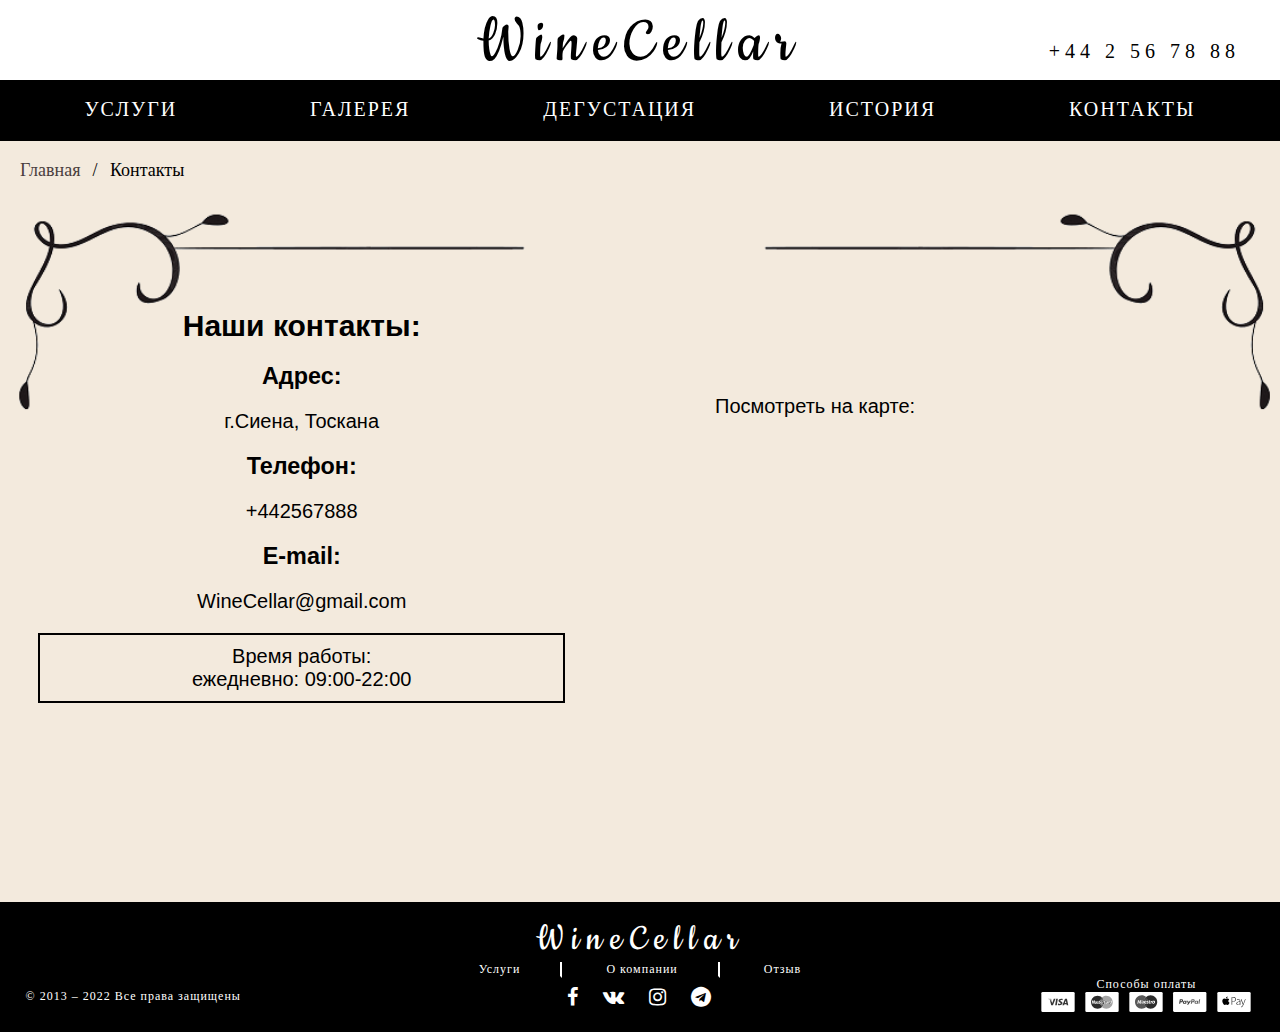
<file: pages/CONTACT.html>
<!DOCTYPE html>
<html>
    <head>
        <title>КОНТАКТЫ</title>
        <link rel="icon"  href="../img/icon.png">
        <meta name="viewport" content="width=device-width, initial-scale=1">
        <link rel="preconnect" href="https://fonts.googleapis.com">
        <link rel="preconnect" href="https://fonts.gstatic.com" crossorigin>
        <link href="https://fonts.googleapis.com/css2?family=Cookie&display=swap" rel="stylesheet">
        <link rel="stylesheet" href="https://cdnjs.cloudflare.com/ajax/libs/font-awesome/4.7.0/css/font-awesome.min.css">
        <link rel="stylesheet" href="../css/header.css">
        <link rel="stylesheet" href="../css/footer.css">
        <link rel="stylesheet" href="../css/background.css">
        <link rel="stylesheet" href="../css/breadcrumb.css">
        <style>
            .content {
                margin-top: 10px;
                max-width: 1700px;
                display: flex;
                justify-content: space-between;
                align-items: flex-end;
                padding: 3%;
                font-family: 'Franklin Gothic Medium', 'Arial Narrow', Arial, sans-serif;
                font-size: 20px;
                background: url("../img/border4.png") center top no-repeat;
                background-size: contain;
            }
            .contact {
                width: 50%;
                margin-top: 70px;
            
            }
            h2, h3, div.contact p {
                margin-top: 0px;
                text-align: center; 
                margin-bottom: 20px; 
            }
            p.town a {
                text-decoration: none;
                color: black;
            }
            .border {
                border: solid 2px;
                padding: 10px;
            }
            .map {
                width: 50%;
                margin-left: 150px;
            }
            @media all and (max-width:800px){
                .content {
                    display: block;
                    background: none;
                }
                .contact, .map {
                    width: 100%;
                    margin: 0px;
                    text-align: center;
                }
                iframe {
                    width: 100%;
                }
                footer {
                    bottom: 0px;
                }
            }
        </style>
    </head>
    <body>
    <!--  -->
        <header>
            <div class="header-top">
                <a class="header-top-name" href="../index.html" title="WINECELLAR">WineCellar</a><p class="header-top-name"><a href="tel:+442567888">+44 2 56 78 88</a></p>
            </div>
            <div class="header-mobil">
                <p class="header-top-name-mobil"><a href="tel:+442567888">+44 2 56 78 88</a></p>
                <a href=""><img src="../img/burger_icon.png"></a>
                    <div class="header-mobil-menu">
                        <div class="hov">
                            <a class="hov_a" href="../pages/GALLERY.html" title="GALLERY">ГАЛЕРЕЯ</a></div>
                        <div class="hov">
                            <a class="hov_a" href="../pages/TASTING.html" title="TASTING">ДЕГУСТАЦИЯ</a></div>
                        <div class="hov">
                            <a class="hov_a" href="../pages/STORY.html" title="STORY">ИСТОРИЯ</a></div>
                        <div class="hov">
                            <a class="hov_a" href="../pages/CONTACT.html" title="CONTACT">КОНТАКТЫ</a></div>
                        <div class="hov">
                            <a class="hov_a" href="../pages/RESTAURANT.html" title="RESTAURANT">РЕСТОРАН</a></div>
                    </div>
            </div>
            <ul class="menu">
                <li class="hov">
                    <a class="hov_a" href="../pages/SERVIСES.html" title="SERVICES">УСЛУГИ</a>
                    <div class="hovDown">
                        <div>
                            <a class="hov_a" href="../pages/TASTING.html" title="TASTING">ЭКСКУРСИИ</a>
                        </div>
                        <div>
                            <a class="hov_a" href="../pages/TASTING.html" title="TASTING">ДЕГУСТАЦИЯ</a>
                        </div>
                        <div>
                            <a class="hov_a" href="../pages/RESTAURANT.html" title="RESTAURANT">РЕСТОРАН</a>
                        </div>
                    </div>
                </li>
                <li class="hov">
                    <a class="hov_a" href="../pages/GALLERY.html" title="GALLERY">ГАЛЕРЕЯ</a></li>
                <li class="hov">
                    <a class="hov_a" href="../pages/TASTING.html" title="TASTING">ДЕГУСТАЦИЯ</a></li>
                <li class="hov">
                    <a class="hov_a" href="../pages/STORY.html" title="STORY">ИСТОРИЯ</a></li>
                <li class="hov">
                    <a class="hov_a" href="../pages/CONTACT.html" title="CONTACT">КОНТАКТЫ</a></li>
            </ul>
        </header>
        <ul class="breadcrumb">
            <li><a href="../index.html#cellar" title="WINECELLAR">Главная</a></li>
            <li>Контакты</li>
        </ul>
        <div class="content">
            <div class="contact">
                <h2><b>Наши контакты:</b></h2>
                <h3><b>Адрес:</b></h3><p class="town">г.Сиена, Тоскана</p><h3><b>Телефон:</b></h3><p class="town"><a href="tel:+44 2 56 78 88">+442567888</a></p><h3><b>E-mail:</b></h3><p class="town"><a href="email:WineCellar@gmail.com">WineCellar@gmail.com</a></p>
                <p class="border">Время работы: <br> ежедневно: 09:00-22:00</p>
            </div>
            <div class="map">
                Посмотреть на карте:<br>
                <iframe src="https://www.google.com/maps/embed?pb=!1m18!1m12!1m3!1d46450.68284535692!2d11.293302120228722!3d43.31074920110097!2m3!1f0!2f0!3f0!3m2!1i1024!2i768!4f13.1!3m3!1m2!1s0x132a2cbf34bf5313%3A0x5d731212f12343e3!2zNTMxMDAg0KHQuNC10L3QsCwg0JjRgtCw0LvQuNGP!5e0!3m2!1sru!2sby!4v1649617651662!5m2!1sru!2sby" width="400" height="300" style="border:0;" allowfullscreen="" loading="lazy" referrerpolicy="no-referrer-when-downgrade"></iframe>
            </div>
        </div>
        <footer>
            <div class="footer_top">WineCellar</div>
            <div class="footer_center">
                <a class="hov_a" href="../pages/SERVIСES.html" title="SERVICES">Услуги</a>
                <a class="hov_a" href="../pages/STORY.html" title="STORY">О компании</a>
                <a class="hov_a" href="../pages/REVIEW.html" title="REVIEW">Отзыв</a>
            </div>
            <div class="footer_down">
                <div>
                    &copy; 2013 &ndash; 2022 Все права защищены
                </div>
                <div class="social">
                    <a href="http://www.facebook.com" class="fa fa-facebook" target="blank" title="facebook"></a>
                    <a href="http://www.vk.com" class="fa fa-vk" target="blank" title="vk"></a>
                    <a href="http://www.instagram.com" class="fa fa-instagram" target="blank" title="instagram"></a>
                    <a href="http://www.telegram.com" class="fa fa-telegram" target="blank" title="telegram"></a>
                </div>
                <div>Способы оплаты
                    <div>
                    <a class="pay" href="https://cis.visa.com" target="blank"><img src="../img/Visa.svg" alt="pay"></a>
                    <a class="pay" href="https://www.mastercard.by" target="blank"><img src="../img/Master.svg" alt="pay"></a>
                    <a class="pay" href="https://www.mastercard.by" target="blank"><img src="../img/Maestro.svg" alt="pay"></a>
                    <a class="pay" href="https://www.paypal.com" target="blank"><img src="../img/Paypal.svg" alt="pay"></a>
                    <a class="pay" href="https://apps.apple.com/ru/app/apple-wallet/id1160481993" target="blank"><img src="../img/Apple.svg" alt="pay"></a>
                    </div>
                </div>
            </div>
        </footer>
    </body>
</html>
</file>
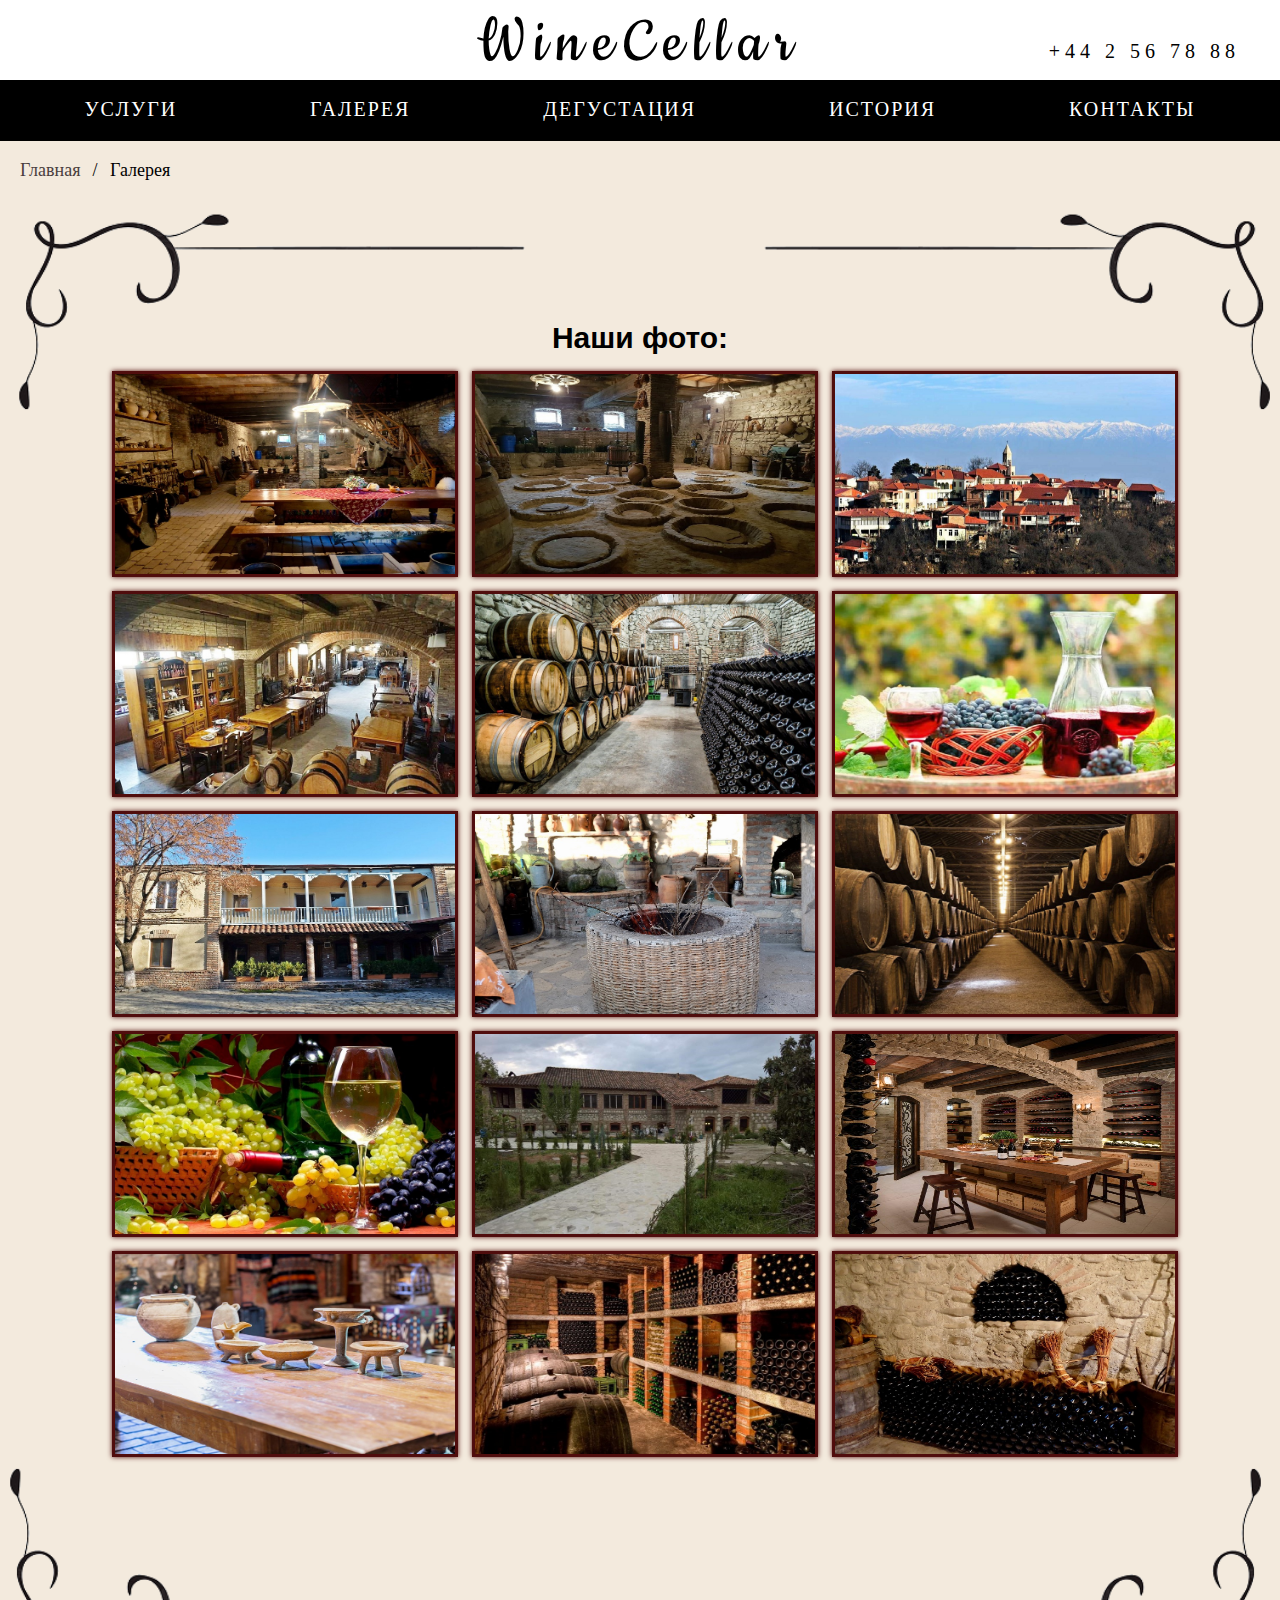
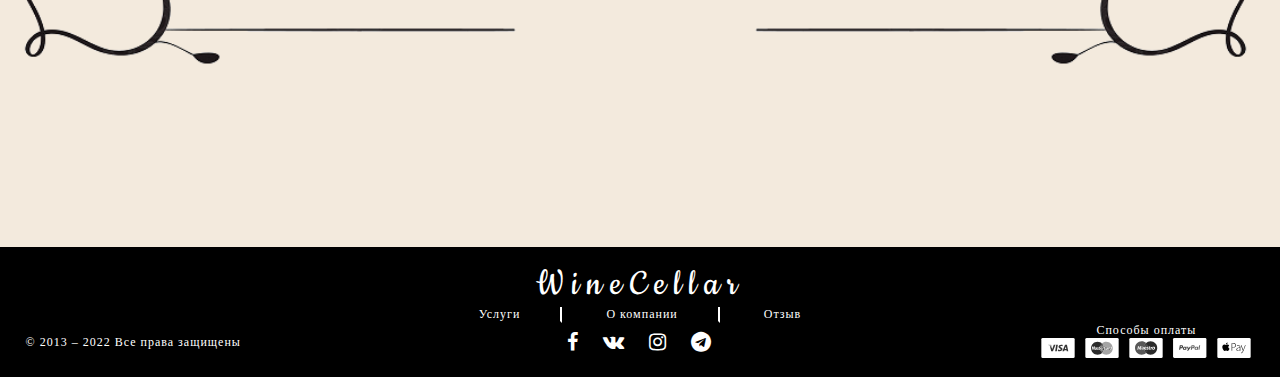
<file: pages/GALLERY.html>
<!DOCTYPE html>
<html>
    <head>
        <title>ГАЛЕРЕЯ</title>
        <link rel="icon"  href="../img/icon.png">
        <meta name="viewport" content="width=device-width, initial-scale=1">
        <link rel="preconnect" href="https://fonts.gstatic.com" crossorigin>
        <link href="https://fonts.googleapis.com/css2?family=Cookie&display=swap" rel="stylesheet">
        <link rel="stylesheet" href="https://cdnjs.cloudflare.com/ajax/libs/font-awesome/4.7.0/css/font-awesome.min.css">
        <link rel="stylesheet" href="../css/header.css">
        <link rel="stylesheet" href="../css/footer.css">
        <link rel="stylesheet" href="../css/background.css">
        <link rel="stylesheet" href="../css/breadcrumb.css">
        <style>
            .content {
                background: url("../img/border4.png") center top no-repeat;
                background-size: contain;
                margin-top: 10px;
            }
            h2 {
                margin-top: 0px;
                text-align: center;
                font-family: 'Franklin Gothic Medium', 'Arial Narrow', Arial, sans-serif;
                font-size: 30px;
                width: 500px;
                margin: auto;
                padding-top: 120px;
            }
            p img {
                width: 340px;
                height: 200px;
                margin-left: 10px !important;
                margin-bottom: 10px !important;
                margin: 0 auto;
                border: solid 3px rgb(80, 13, 13);
                box-shadow: 0 0 5px rgb(80, 13, 13);
            }
            div.content p {
                text-align: center;
            }
            p img:hover {
                transform: scale(1.5)
            }
            .content-down {
                background: url("../img/border5.png") no-repeat 50% 100%;
                background-size: cover;
                height: 220px;
                position: relative;
                top: -30px;
            }
            @media all and (max-width:800px){
                h2 {
                    padding-top: 60px;
                }
                .content-down {
                   display: none;
                }
                footer {
                    bottom: 0px;
                }
            }
        </style>
    </head>
    <body>
    <!--  -->
        <header>
            <div class="header-top">
                <a class="header-top-name" href="../index.html" title="WINECELLAR">WineCellar</a><p class="header-top-name"><a href="tel:+442567888">+44 2 56 78 88</a></p>
            </div>
            <div class="header-mobil">
                <p class="header-top-name-mobil"><a href="tel:+442567888">+44 2 56 78 88</a></p>
                <a href=""><img src="../img/burger_icon.png"></a>
                    <div class="header-mobil-menu">
                        <div class="hov">
                            <a class="hov_a" href="../pages/GALLERY.html" title="GALLERY">ГАЛЕРЕЯ</a></div>
                        <div class="hov">
                            <a class="hov_a" href="../pages/TASTING.html" title="TASTING">ДЕГУСТАЦИЯ</a></div>
                        <div class="hov">
                            <a class="hov_a" href="../pages/STORY.html" title="STORY">ИСТОРИЯ</a></div>
                        <div class="hov">
                            <a class="hov_a" href="../pages/CONTACT.html" title="CONTACT">КОНТАКТЫ</a></div>
                        <div class="hov">
                            <a class="hov_a" href="../pages/RESTAURANT.html" title="RESTAURANT">РЕСТОРАН</a></div>
                    </div>
            </div>
            <ul class="menu">
                <li class="hov">
                    <a class="hov_a" href="../pages/SERVIСES.html" title="SERVICES">УСЛУГИ</a>
                    <div class="hovDown">
                        <div>
                            <a class="hov_a" href="../pages/TASTING.html" title="TASTING">ЭКСКУРСИИ</a>
                        </div>
                        <div>
                            <a class="hov_a" href="../pages/TASTING.html" title="TASTING">ДЕГУСТАЦИЯ</a>
                        </div>
                        <div>
                            <a class="hov_a" href="../pages/RESTAURANT.html" title="RESTAURANT">РЕСТОРАН</a>
                        </div>
                    </div>
                </li>
                <li class="hov">
                    <a class="hov_a" href="../pages/GALLERY.html" title="GALLERY">ГАЛЕРЕЯ</a></li>
                <li class="hov">
                    <a class="hov_a" href="../pages/TASTING.html" title="TASTING">ДЕГУСТАЦИЯ</a></li>
                <li class="hov">
                    <a class="hov_a" href="../pages/STORY.html" title="STORY">ИСТОРИЯ</a></li>
                <li class="hov">
                    <a class="hov_a" href="../pages/CONTACT.html" title="CONTACT">КОНТАКТЫ</a></li>
            </ul>
        </header>
        <ul class="breadcrumb">
            <li><a href="../index.html#cellar" title="WINECELLAR">Главная</a></li>
            <li>Галерея</li>
        </ul>
        <div class="content">
            <h2><b>Наши фото:</b></h2>
            <p>
                <a href="../img/gallery1.jpg"><img src="../img/gallery1.jpg" alt="gallery"></a>
                <a href="../img/gallery2.jpg"><img src="../img/gallery2.jpg" alt="gallery"></a>
                <a href="../img/gallery3.jpg"><img src="../img/gallery3.jpg" alt="gallery"></a>
                <a href="../img/gallery4.jpg"><img src="../img/gallery4.jpg" alt="gallery"></a>
                <a href="../img/gallery5.jpg"><img src="../img/gallery5.jpg" alt="gallery"></a>
                <a href="../img/gallery6.jpg"><img src="../img/gallery6.jpg" alt="gallery"></a>
                <a href="../img/gallery7.jpg"><img src="../img/gallery7.jpg" alt="gallery"></a>
                <a href="../img/gallery8.jpg"><img src="../img/gallery8.jpg" alt="gallery"></a>
                <a href="../img/gallery9.jpg"><img src="../img/gallery9.jpg" alt="gallery"></a>
                <a href="../img/gallery10.jpg"><img src="../img/gallery10.jpg" alt="gallery"></a>
                <a href="../img/gallery11.jpg"><img src="../img/gallery11.jpg" alt="gallery"></a>
                <a href="../img/gallery12.jpg"><img src="../img/gallery12.jpg" alt="gallery"></a>
                <a href="../img/gallery13.jpg"><img src="../img/gallery13.jpg" alt="gallery"></a>
                <a href="../img/gallery14.jpg"><img src="../img/gallery14.jpg" alt="gallery"></a>
                <a href="../img/gallery15.jpg"><img src="../img/gallery15.jpg" alt="gallery"></a>
            </p>
            <div class="content-down"></div>
        </div>
        <footer>
            <div class="footer_top">WineCellar</div>
            <div class="footer_center">
                <a class="hov_a" href="../pages/SERVIСES.html" title="SERVICES">Услуги</a>
                <a class="hov_a" href="../pages/STORY.html" title="STORY">О компании</a>
                <a class="hov_a" href="../pages/REVIEW.html" title="REVIEW">Отзыв</a>
            </div>
            <div class="footer_down">
                <div>
                    &copy; 2013 &ndash; 2022 Все права защищены
                </div>
                <div class="social">
                    <a href="http://www.facebook.com" class="fa fa-facebook" target="blank" title="facebook"></a>
                    <a href="http://www.vk.com" class="fa fa-vk" target="blank" title="vk"></a>
                    <a href="http://www.instagram.com" class="fa fa-instagram" target="blank" title="instagram"></a>
                    <a href="http://www.telegram.com" class="fa fa-telegram" target="blank" title="telegram"></a>
                </div>
                <div>Способы оплаты
                    <div>
                    <a class="pay" href="https://cis.visa.com" target="blank"><img src="../img/Visa.svg" alt="pay"></a>
                    <a class="pay" href="https://www.mastercard.by" target="blank"><img src="../img/Master.svg" alt="pay"></a>
                    <a class="pay" href="https://www.mastercard.by" target="blank"><img src="../img/Maestro.svg" alt="pay"></a>
                    <a class="pay" href="https://www.paypal.com" target="blank"><img src="../img/Paypal.svg" alt="pay"></a>
                    <a class="pay" href="https://apps.apple.com/ru/app/apple-wallet/id1160481993" target="blank"><img src="../img/Apple.svg" alt="pay"></a>
                    </div>
                </div>
            </div>
        </footer>
    </body>
</html>
</file>
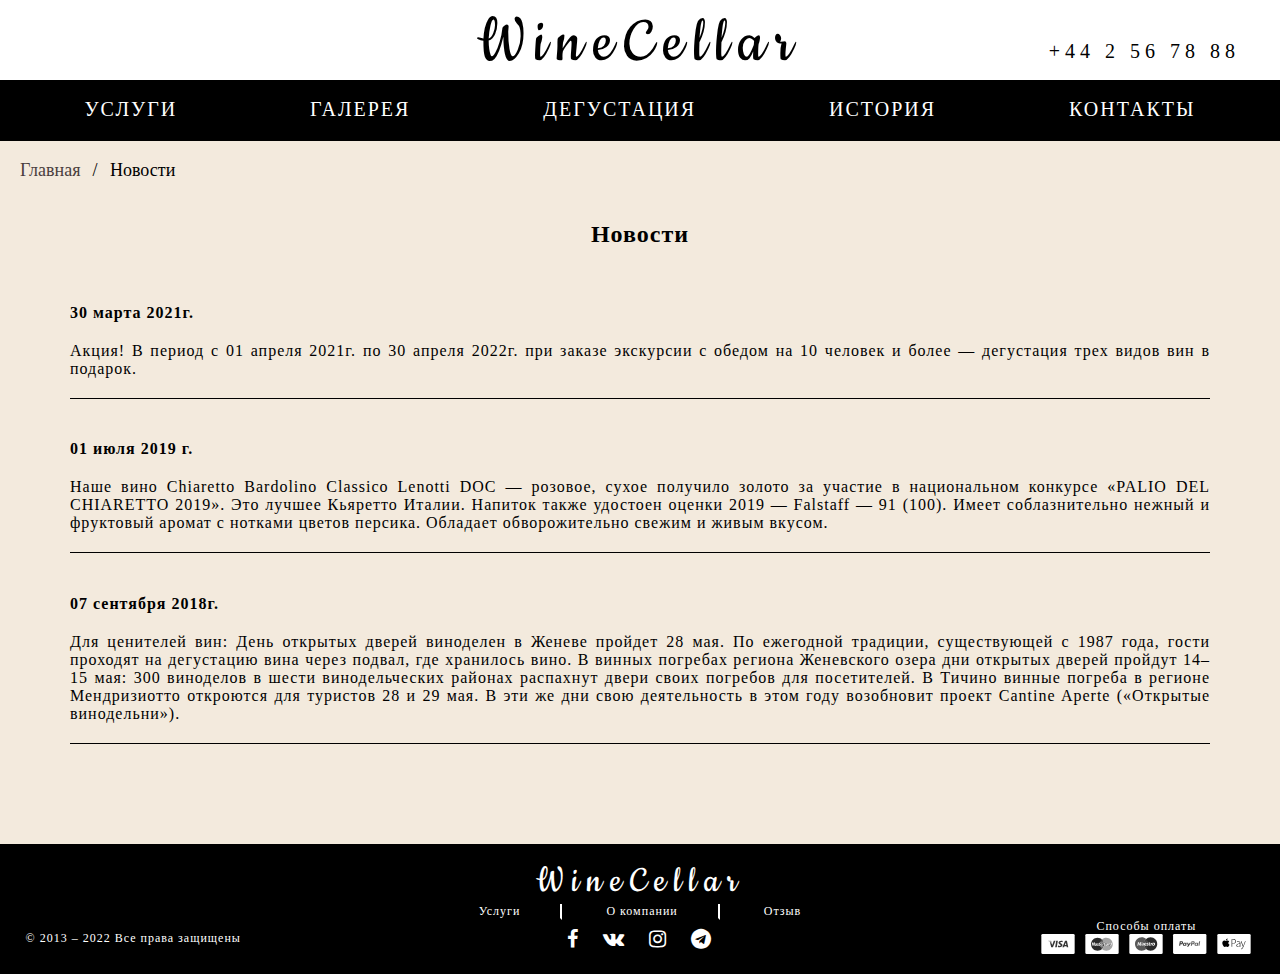
<file: pages/NEWS.html>
<!DOCTYPE html>
<html>
    <head>
        <title>НОВОСТИ</title>
        <link rel="icon"  href="../img/icon.png">
        <meta name="viewport" content="width=device-width, initial-scale=1">
        <link rel="preconnect" href="https://fonts.gstatic.com" crossorigin>
        <link href="https://fonts.googleapis.com/css2?family=Cookie&display=swap" rel="stylesheet">
        <link rel="stylesheet" href="https://cdnjs.cloudflare.com/ajax/libs/font-awesome/4.7.0/css/font-awesome.min.css">
        <link rel="stylesheet" href="../css/header.css">
        <link rel="stylesheet" href="../css/footer.css">
        <link rel="stylesheet" href="../css/background.css">
        <link rel="stylesheet" href="../css/breadcrumb.css">
        <style>
            .news {
                padding-top: 10px;
                padding-left: 70px;
                padding-right: 70px;
                text-align: justify;
                letter-spacing: 1px;
            }
            div.news h2 {
                margin-bottom: 0px;
                padding-bottom: 15px;
                text-align: center;
            }
            .news_link {
                padding-bottom: 20px;
            }
            div.news div {
                padding-top: 20px;
            }
            h2 ~ div.news_link {
                border-bottom: solid 1px black;
            }
            h4 {
                margin-bottom: 0px;
            }
            footer {
                bottom: -100px;
            }
            @media all and (max-width:800px){
                footer {
                    bottom: 0px;
                }
                div.news div:first-of-type {
                    padding-top: 0px;
                }
                div.news {
                    padding-bottom: 30px;
                }
            }
        </style>
    </head>
    <body>
    <!--  -->
        <header>
            <div class="header-top">
                <a class="header-top-name" href="../index.html" title="WINECELLAR">WineCellar</a><p class="header-top-name"><a href="tel:+442567888">+44 2 56 78 88</a></p>
            </div>
            <div class="header-mobil">
                <p class="header-top-name-mobil"><a href="tel:+442567888">+44 2 56 78 88</a></p>
                <a href=""><img src="../img/burger_icon.png"></a>
                    <div class="header-mobil-menu">
                        <div class="hov">
                            <a class="hov_a" href="../pages/GALLERY.html" title="GALLERY">ГАЛЕРЕЯ</a></div>
                        <div class="hov">
                            <a class="hov_a" href="../pages/TASTING.html" title="TASTING">ДЕГУСТАЦИЯ</a></div>
                        <div class="hov">
                            <a class="hov_a" href="../pages/STORY.html" title="STORY">ИСТОРИЯ</a></div>
                        <div class="hov">
                            <a class="hov_a" href="../pages/CONTACT.html" title="CONTACT">КОНТАКТЫ</a></div>
                        <div class="hov">
                            <a class="hov_a" href="../pages/RESTAURANT.html" title="RESTAURANT">РЕСТОРАН</a></div>
                    </div>
            </div>
            <ul class="menu">
                <li class="hov">
                    <a class="hov_a" href="../pages/SERVIСES.html" title="SERVICES">УСЛУГИ</a>
                    <div class="hovDown">
                        <div>
                            <a class="hov_a" href="../pages/TASTING.html" title="TASTING">ЭКСКУРСИИ</a>
                        </div>
                        <div>
                            <a class="hov_a" href="../pages/TASTING.html" title="TASTING">ДЕГУСТАЦИЯ</a>
                        </div>
                        <div>
                            <a class="hov_a" href="../pages/RESTAURANT.html" title="RESTAURANT">РЕСТОРАН</a>
                        </div>
                    </div>
                </li>
                <li class="hov">
                    <a class="hov_a" href="../pages/GALLERY.html" title="GALLERY">ГАЛЕРЕЯ</a></li>
                <li class="hov">
                    <a class="hov_a" href="../pages/TASTING.html" title="TASTING">ДЕГУСТАЦИЯ</a></li>
                <li class="hov">
                    <a class="hov_a" href="../pages/STORY.html" title="STORY">ИСТОРИЯ</a></li>
                <li class="hov">
                    <a class="hov_a" href="../pages/CONTACT.html" title="CONTACT">КОНТАКТЫ</a></li>
            </ul>
        </header>
        <ul class="breadcrumb">
            <li><a href="../index.html#cellar" title="WINECELLAR">Главная</a></li>
            <li>Новости</li>
        </ul>
        <div class="news"><h2>Новости</h2>
            <div><h4>30 марта 2021г.</h4></div> 
            <div class="news_link">Акция! В период с 01 апреля 2021г. по 30 апреля 2022г. при заказе экскурсии с обедом на 10 человек и более &mdash; дегустация трех видов вин в подарок.
            </div>
            <div><h4>01 июля 2019 г.</h4></div>
            <div class="news_link">Наше вино Chiaretto Bardolino Classico Lenotti DOC &mdash; розовое, сухое получило золото за участие в национальном конкурсе &laquo;PALIO DEL CHIARETTO 2019&raquo;. Это лучшее Кьяретто Италии. Напиток также удостоен оценки 2019 &mdash; Falstaff &mdash; 91 (100). Имеет соблазнительно нежный и фруктовый аромат с нотками цветов персика. Обладает обворожительно свежим и живым вкусом.</div>
            <div><h4>07 сентября 2018г.</h4></div>
            <div class="news_link">Для ценителей вин: День открытых дверей виноделен в Женеве пройдет 28 мая. По ежегодной традиции, существующей с 1987 года, гости проходят на дегустацию вина через подвал, где хранилось вино. В винных погребах региона Женевского озера дни открытых дверей пройдут 14&ndash;15 мая: 300 виноделов в шести винодельческих районах распахнут двери своих погребов для посетителей. В Тичино винные погреба в регионе Мендризиотто откроются для туристов 28 и 29 мая. В эти же дни свою деятельность в этом году возобновит проект Cantine Aperte (&laquo;Открытые винодельни&raquo;).
            </div>
        </div>
        <footer>
            <div class="footer_top">WineCellar</div>
            <div class="footer_center">
                <a class="hov_a" href="../pages/SERVIСES.html" title="SERVICES">Услуги</a>
                <a class="hov_a" href="../pages/STORY.html" title="STORY">О компании</a>
                <a class="hov_a" href="../pages/REVIEW.html" title="REVIEW">Отзыв</a>
            </div>
            <div class="footer_down">
                <div>
                    &copy; 2013 &ndash; 2022 Все права защищены
                </div>
                <div class="social">
                    <a href="http://www.facebook.com" class="fa fa-facebook" target="blank" title="facebook"></a>
                    <a href="http://www.vk.com" class="fa fa-vk" target="blank" title="vk"></a>
                    <a href="http://www.instagram.com" class="fa fa-instagram" target="blank" title="instagram"></a>
                    <a href="http://www.telegram.com" class="fa fa-telegram" target="blank" title="telegram"></a>
                </div>
                <div>Способы оплаты
                    <div>
                    <a class="pay" href="https://cis.visa.com" target="blank"><img src="../img/Visa.svg" alt="pay"></a>
                    <a class="pay" href="https://www.mastercard.by" target="blank"><img src="../img/Master.svg" alt="pay"></a>
                    <a class="pay" href="https://www.mastercard.by" target="blank"><img src="../img/Maestro.svg" alt="pay"></a>
                    <a class="pay" href="https://www.paypal.com" target="blank"><img src="../img/Paypal.svg" alt="pay"></a>
                    <a class="pay" href="https://apps.apple.com/ru/app/apple-wallet/id1160481993" target="blank"><img src="../img/Apple.svg" alt="pay"></a>
                    </div>
                </div>
            </div>
        </footer>
    </body>
</html>
</file>
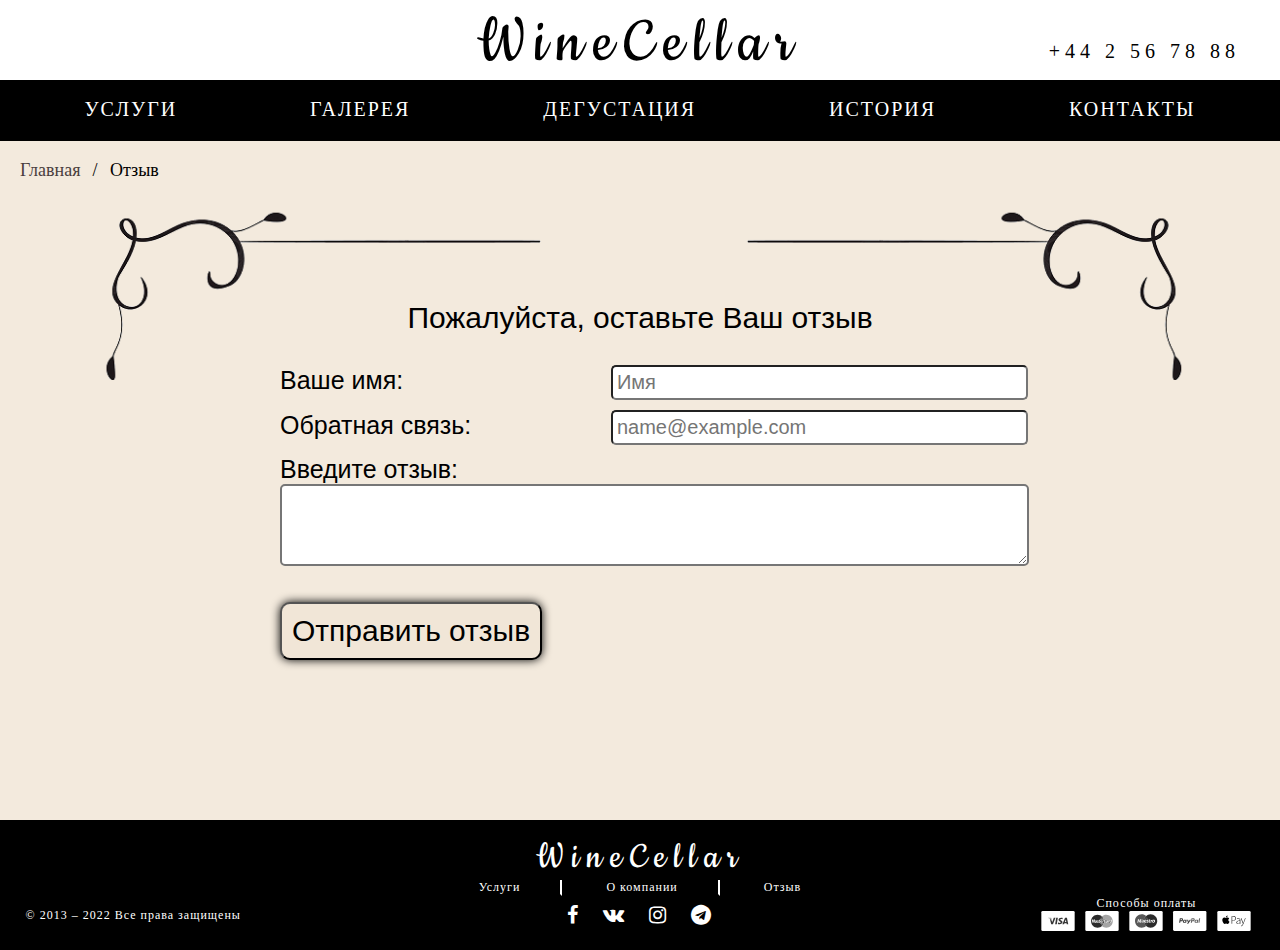
<file: pages/REVIEW.html>
<!DOCTYPE html>
<html>
    <head>
        <title>ОТЗЫВ</title>
        <link rel="icon"  href="../img/icon.png">
        <meta name="viewport" content="width=device-width, initial-scale=1">
        <link rel="preconnect" href="https://fonts.gstatic.com" crossorigin>
        <link href="https://fonts.googleapis.com/css2?family=Cookie&display=swap" rel="stylesheet">
        <link rel="stylesheet" href="https://cdnjs.cloudflare.com/ajax/libs/font-awesome/4.7.0/css/font-awesome.min.css">
        <link rel="stylesheet" href="../css/header.css">
        <link rel="stylesheet" href="../css/footer.css">
        <link rel="stylesheet" href="../css/background.css">
        <link rel="stylesheet" href="../css/breadcrumb.css">
        <style>
            .content {
                max-width: 1100px;
                margin: 0 auto;
                background: url("../img/border4.png") center top no-repeat;
                background-size: contain;
            }
            form {
                max-width: 900px;
                padding: 10px;
                padding-top: 100px;
                margin: auto;
                margin-top: 10px;
            }
            form div {
                font-size: 25px;
                margin-bottom: 10px;
                font-family: 'Franklin Gothic Medium', 'Arial Narrow', Arial, sans-serif;
            }
            div.margin~div {
                padding-left: 90px;
            }
            .margin {
                font-size: 30px;
                margin-bottom: 30px;
                text-align: center;
            }
            .name, .email {
                padding: 4px;
                border-radius: 5px;
                width: 50%;
            }
            .review {
                border-radius: 5px;
                padding: 4px;
                width: 91%;
                border-width: 2px;
                height: 70px;
                font-size: 20px;
            }
            label {
                display: inline-block;
                width: 40%;
                margin-bottom: 0px;
            }
            input {
                font-size: 20px;
            }
            .submit {
                margin-top: 20px;
                padding: 10px;
                font-size: 30px;
                cursor: pointer;
                background-color: rgb(241, 230, 215); 
                border-radius: 10px; 
                box-shadow: 0 0 10px black;
                font-family: 'Franklin Gothic Medium', 'Arial Narrow', Arial, sans-serif;
            }
            .submit:active {
                box-shadow: 0 0 10px black inset;
            }
            .submit:hover {
                background-color: rgb(243, 242, 240);
            }
            @media all and (max-width:800px){
                .content {
                    display: block;
                    background: none;
                    padding-left: 20px;
                    padding-right: 20px;
                }
                form {
                    width: 100%;
                    padding: 0px;
                }
                form div, div.margin~div {
                    padding-left: 0px;
                }
                .review, .name , .email {
                width: 100%
                }
                label {
                    width: 70%;
                    padding-bottom: 10px;
                }
                .submit {
                    font-size: 20px;
                    margin-bottom: 20px;
                }
                footer {
                    bottom: 0px;
                }
            }
        </style>
    </head>
    <body>
    <!--  -->
        <header>
            <div class="header-top">
                <a class="header-top-name" href="../index.html" title="WINECELLAR">WineCellar</a><p class="header-top-name"><a href="tel:+442567888">+44 2 56 78 88</a></p>
            </div>
            <div class="header-mobil">
                <p class="header-top-name-mobil"><a href="tel:+442567888">+44 2 56 78 88</a></p>
                <a href=""><img src="../img/burger_icon.png"></a>
                    <div class="header-mobil-menu">
                        <div class="hov">
                            <a class="hov_a" href="../pages/GALLERY.html" title="GALLERY">ГАЛЕРЕЯ</a></div>
                        <div class="hov">
                            <a class="hov_a" href="../pages/TASTING.html" title="TASTING">ДЕГУСТАЦИЯ</a></div>
                        <div class="hov">
                            <a class="hov_a" href="../pages/STORY.html" title="STORY">ИСТОРИЯ</a></div>
                        <div class="hov">
                            <a class="hov_a" href="../pages/CONTACT.html" title="CONTACT">КОНТАКТЫ</a></div>
                        <div class="hov">
                            <a class="hov_a" href="../pages/RESTAURANT.html" title="RESTAURANT">РЕСТОРАН</a></div>
                    </div>
            </div>
            <ul class="menu">
                <li class="hov">
                    <a class="hov_a" href="../pages/SERVIСES.html" title="SERVICES">УСЛУГИ</a>
                    <div class="hovDown">
                        <div>
                            <a class="hov_a" href="../pages/TASTING.html" title="TASTING">ЭКСКУРСИИ</a>
                        </div>
                        <div>
                            <a class="hov_a" href="../pages/TASTING.html" title="TASTING">ДЕГУСТАЦИЯ</a>
                        </div>
                        <div>
                            <a class="hov_a" href="../pages/RESTAURANT.html" title="RESTAURANT">РЕСТОРАН</a>
                        </div>
                    </div>
                </li>
                <li class="hov">
                    <a class="hov_a" href="../pages/GALLERY.html" title="GALLERY">ГАЛЕРЕЯ</a></li>
                <li class="hov">
                    <a class="hov_a" href="../pages/TASTING.html" title="TASTING">ДЕГУСТАЦИЯ</a></li>
                <li class="hov">
                    <a class="hov_a" href="../pages/STORY.html" title="STORY">ИСТОРИЯ</a></li>
                <li class="hov">
                    <a class="hov_a" href="../pages/CONTACT.html" title="CONTACT">КОНТАКТЫ</a></li>
            </ul>
        </header>
        <ul class="breadcrumb">
            <li><a href="../index.html#cellar" title="WINECELLAR">Главная</a></li>
            <li>Отзыв</li>
        </ul>
        <div class="content">
            <form method="post" action="">
                <div class="margin">
                    Пожалуйста, оставьте Ваш отзыв
                </div>
                <div>
                    <label for="name">Ваше имя:</label>
                    <input class="name" type="text color" name="name" id="name" placeholder="Имя" autocomplete="off">
                </div>
                <div>
                    <label for="example">Обратная связь:</label>
                    <input type="email" class="email" id="example" placeholder="name@example.com">
                </div>
                <div>
                    <label for="review">Введите отзыв:</label>
                    <textarea class="review" name="review" id="review" maxlength="2000"></textarea>
                </div>
                <div>
                    <input class="submit" type="submit" value="Отправить отзыв">
                </div>
            </form>
        </div>
        <footer>
            <div class="footer_top">WineCellar</div>
            <div class="footer_center">
                <a class="hov_a" href="../pages/SERVIСES.html" title="SERVICES">Услуги</a>
                <a class="hov_a" href="../pages/STORY.html" title="STORY">О компании</a>
                <a class="hov_a" href="../pages/REVIEW.html" title="REVIEW">Отзыв</a>
            </div>
            <div class="footer_down">
                <div>
                    &copy; 2013 &ndash; 2022 Все права защищены
                </div>
                <div class="social">
                    <a href="http://www.facebook.com" class="fa fa-facebook" target="blank" title="facebook"></a>
                    <a href="http://www.vk.com" class="fa fa-vk" target="blank" title="vk"></a>
                    <a href="http://www.instagram.com" class="fa fa-instagram" target="blank" title="instagram"></a>
                    <a href="http://www.telegram.com" class="fa fa-telegram" target="blank" title="telegram"></a>
                </div>
                <div>Способы оплаты
                    <div>
                    <a class="pay" href="https://cis.visa.com" target="blank"><img src="../img/Visa.svg" alt="pay"></a>
                    <a class="pay" href="https://www.mastercard.by" target="blank"><img src="../img/Master.svg" alt="pay"></a>
                    <a class="pay" href="https://www.mastercard.by" target="blank"><img src="../img/Maestro.svg" alt="pay"></a>
                    <a class="pay" href="https://www.paypal.com" target="blank"><img src="../img/Paypal.svg" alt="pay"></a>
                    <a class="pay" href="https://apps.apple.com/ru/app/apple-wallet/id1160481993" target="blank"><img src="../img/Apple.svg" alt="pay"></a>
                    </div>
                </div>
            </div>
        </footer>
    </body>
</html>
</file>
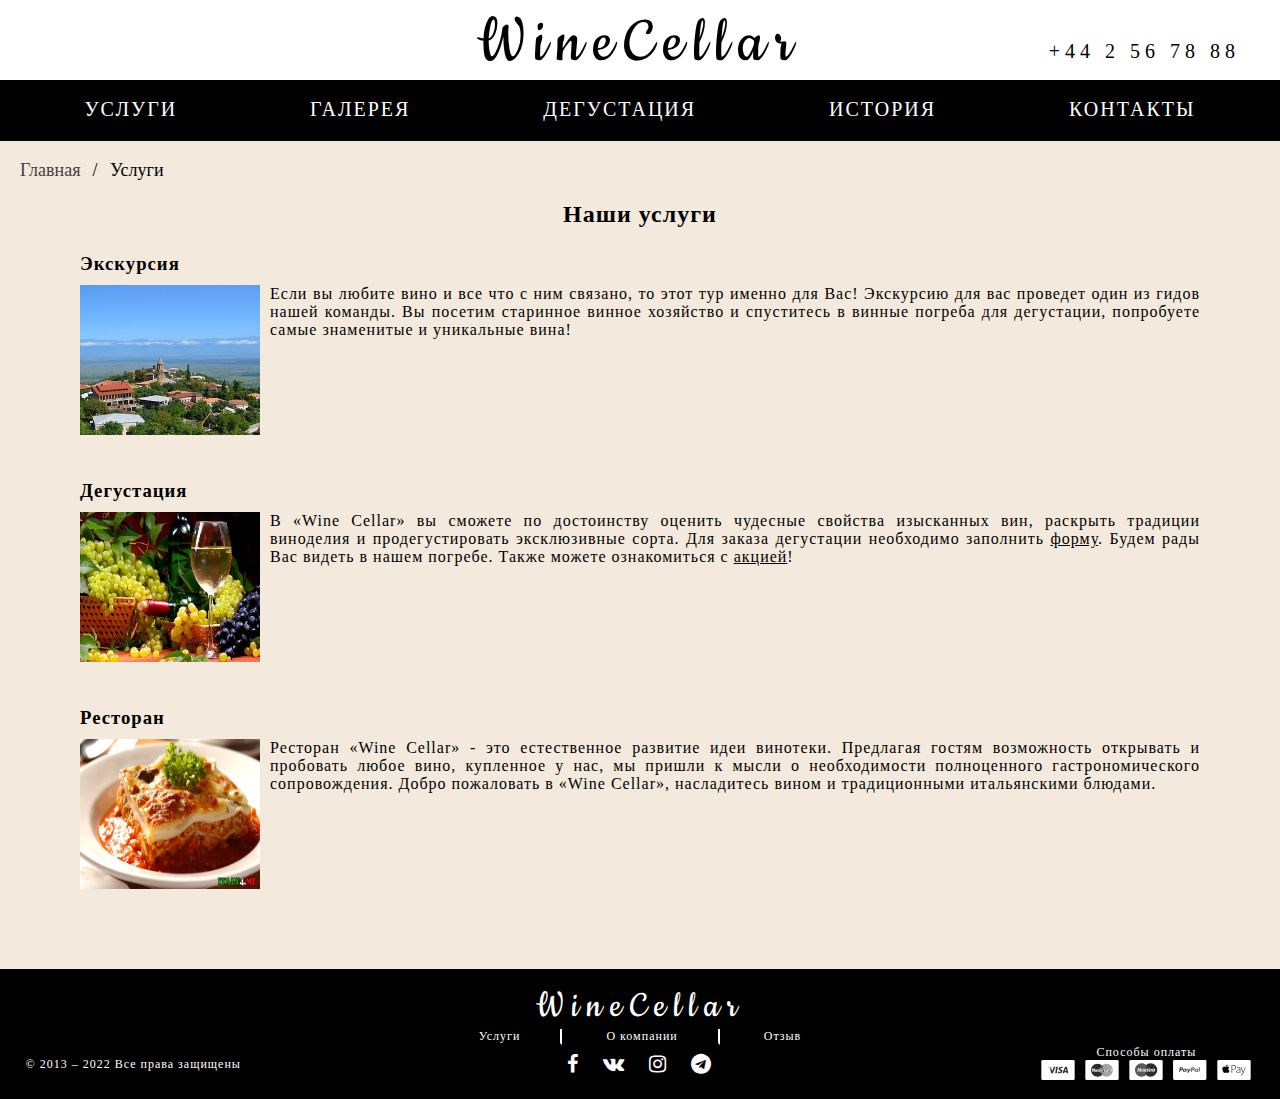
<file: pages/SERVIСES.html>
<!DOCTYPE html>
<html>
    <head>
        <title>УСЛУГИ</title>
        <link rel="icon"  href="../img/icon.png">
        <meta name="viewport" content="width=device-width, initial-scale=1">
        <link rel="preconnect" href="https://fonts.gstatic.com" crossorigin>
        <link href="https://fonts.googleapis.com/css2?family=Cookie&display=swap" rel="stylesheet">
        <link rel="stylesheet" href="https://cdnjs.cloudflare.com/ajax/libs/font-awesome/4.7.0/css/font-awesome.min.css">
        <link rel="stylesheet" href="../css/header.css">
        <link rel="stylesheet" href="../css/footer.css">
        <link rel="stylesheet" href="../css/background.css">
        <link rel="stylesheet" href="../css/breadcrumb.css">
        <style>
            .content {
                padding-top: 10px;
                padding-left: 80px;
                padding-right: 80px;
                text-align: justify;
                letter-spacing: 1px;
            }
            div.services img {
                width: 180px;
                height: 150px;
                padding-bottom: 10px;
                padding-right: 10px;
                margin: 0 auto;
                float: left;
            }
            div.content h2 {
                margin-bottom: 0px;
                margin-top: 0px;
                text-align: center;
            }
            h3 {
                margin-bottom: 0px;
                margin-top: 25px;
            }
            .services:first-of-type {
                padding-top: 0px;
            }
            .services {
                padding-bottom: 20px;
            }
            div.services a {
                color: black;
            }
            div.content div {
                padding-top: 10px;
            }
            footer {
                clear: both; 
                bottom: -70px;
            }
            @media all and (max-width:800px){
                footer {
                    bottom: 0px !important;
                }
                .content {
                    padding-left: 10px;
                    padding-right: 10px;
                }
                h3 {
                margin-top: 15px;
                }
                div.services {
                    padding-bottom: 0px;
                }
                div.services:last-of-type {
                    padding-bottom: 30px;
                }
            }
        </style>
    </head>
    <body id="services">
    <!--  -->
        <header>
            <div class="header-top">
                <a class="header-top-name" href="../index.html" title="WINECELLAR">WineCellar</a><p class="header-top-name"><a href="tel:+442567888">+44 2 56 78 88</a></p>
            </div>
            <div class="header-mobil">
                <p class="header-top-name-mobil"><a href="tel:+442567888">+44 2 56 78 88</a></p>
                <a href=""><img src="../img/burger_icon.png"></a>
                    <div class="header-mobil-menu">
                        <div class="hov">
                            <a class="hov_a" href="../pages/GALLERY.html" title="GALLERY">ГАЛЕРЕЯ</a></div>
                        <div class="hov">
                            <a class="hov_a" href="../pages/TASTING.html" title="TASTING">ДЕГУСТАЦИЯ</a></div>
                        <div class="hov">
                            <a class="hov_a" href="../pages/STORY.html" title="STORY">ИСТОРИЯ</a></div>
                        <div class="hov">
                            <a class="hov_a" href="../pages/CONTACT.html" title="CONTACT">КОНТАКТЫ</a></div>
                        <div class="hov">
                            <a class="hov_a" href="../pages/RESTAURANT.html" title="RESTAURANT">РЕСТОРАН</a></div>
                    </div>
            </div>
            <ul class="menu">
                <li class="hov">
                    <a class="hov_a" href="../pages/SERVIСES.html" title="SERVICES">УСЛУГИ</a>
                    <div class="hovDown">
                        <div>
                            <a class="hov_a" href="../pages/TASTING.html" title="TASTING">ЭКСКУРСИИ</a>
                        </div>
                        <div>
                            <a class="hov_a" href="../pages/TASTING.html" title="TASTING">ДЕГУСТАЦИЯ</a>
                        </div>
                        <div>
                            <a class="hov_a" href="../pages/RESTAURANT.html" title="RESTAURANT">РЕСТОРАН</a>
                        </div>
                    </div>
                </li>
                <li class="hov">
                    <a class="hov_a" href="../pages/GALLERY.html" title="GALLERY">ГАЛЕРЕЯ</a></li>
                <li class="hov">
                    <a class="hov_a" href="../pages/TASTING.html" title="TASTING">ДЕГУСТАЦИЯ</a></li>
                <li class="hov">
                    <a class="hov_a" href="../pages/STORY.html" title="STORY">ИСТОРИЯ</a></li>
                <li class="hov">
                    <a class="hov_a" href="../pages/CONTACT.html" title="CONTACT">КОНТАКТЫ</a></li>
            </ul>
        </header>
        <ul class="breadcrumb">
            <li><a href="../index.html#cellar" title="WINECELLAR">Главная</a></li>
            <li>Услуги</li>
        </ul>
        <div class="content"><h2>Наши услуги</h2>
            <div class="services">
                <h3>Экскурсия</h3>
                <div>
                    <a href="../pages/TASTING.html" title="TASTING"><img src="../img/gallery16.jpg" alt="excursion"></a>
                    Если вы любите вино и все что с ним связано, то этот тур именно для Вас! Экскурсию для вас проведет один из гидов нашей команды. Вы посетим старинное винное хозяйство и спуститесь в винные погреба для дегустации, попробуете самые знаменитые и уникальные вина!
                </div>
            </div> 
            <div class="services" style="clear: both;">
                <h3>Дегустация</h3>
                <div>
                    <a href="../pages/TASTING.html" title="TASTING"><img src="../img/gallery10.jpg" alt="tasting"></a>
                    В «Wine Cellar» вы сможете по достоинству оценить чудесные свойства изысканных вин, раскрыть традиции виноделия и продегустировать эксклюзивные сорта. Для заказа дегустации необходимо заполнить <a href="../pages/TASTING.html" title="TASTING">форму</a>. Будем рады Вас видеть в нашем погребе. Также можете ознакомиться с <a href="../pages/NEWS.html" title="NEWS">акцией</a>!
                </div>
            </div>
            <div class="services" style="clear: both;">
                <h3>Ресторан</h3>
                <div>
                    <a href="../pages/RESTAURANT.html" title="RESTAURANT"><img src="../img/food1.jpg" alt="restaurant"></a>
                    Ресторан «Wine Cellar» - это естественное развитие идеи винотеки. Предлагая гостям возможность открывать и пробовать любое вино, купленное у нас, мы пришли к мысли о необходимости полноценного гастрономического сопровождения. Добро пожаловать в «Wine Cellar», насладитесь вином и традиционными итальянскими блюдами.
                </div>
            </div>
        </div>
        <footer>
            <div class="footer_top">WineCellar</div>
            <div class="footer_center">
                <a class="hov_a" href="../pages/SERVIСES.html" title="SERVICES">Услуги</a>
                <a class="hov_a" href="../pages/STORY.html" title="STORY">О компании</a>
                <a class="hov_a" href="../pages/REVIEW.html" title="REVIEW">Отзыв</a>
            </div>
            <div class="footer_down">
                <div>
                    &copy; 2013 &ndash; 2022 Все права защищены
                </div>
                <div class="social">
                    <a href="http://www.facebook.com" class="fa fa-facebook" target="blank" title="facebook"></a>
                    <a href="http://www.vk.com" class="fa fa-vk" target="blank" title="vk"></a>
                    <a href="http://www.instagram.com" class="fa fa-instagram" target="blank" title="instagram"></a>
                    <a href="http://www.telegram.com" class="fa fa-telegram" target="blank" title="telegram"></a>
                </div>
                <div>Способы оплаты
                    <div>
                    <a class="pay" href="https://cis.visa.com" target="blank"><img src="../img/Visa.svg" alt="pay"></a>
                    <a class="pay" href="https://www.mastercard.by" target="blank"><img src="../img/Master.svg" alt="pay"></a>
                    <a class="pay" href="https://www.mastercard.by" target="blank"><img src="../img/Maestro.svg" alt="pay"></a>
                    <a class="pay" href="https://www.paypal.com" target="blank"><img src="../img/Paypal.svg" alt="pay"></a>
                    <a class="pay" href="https://apps.apple.com/ru/app/apple-wallet/id1160481993" target="blank"><img src="../img/Apple.svg" alt="pay"></a>
                    </div>
                </div>
            </div>
        </footer>
    </body>
</html>
</file>
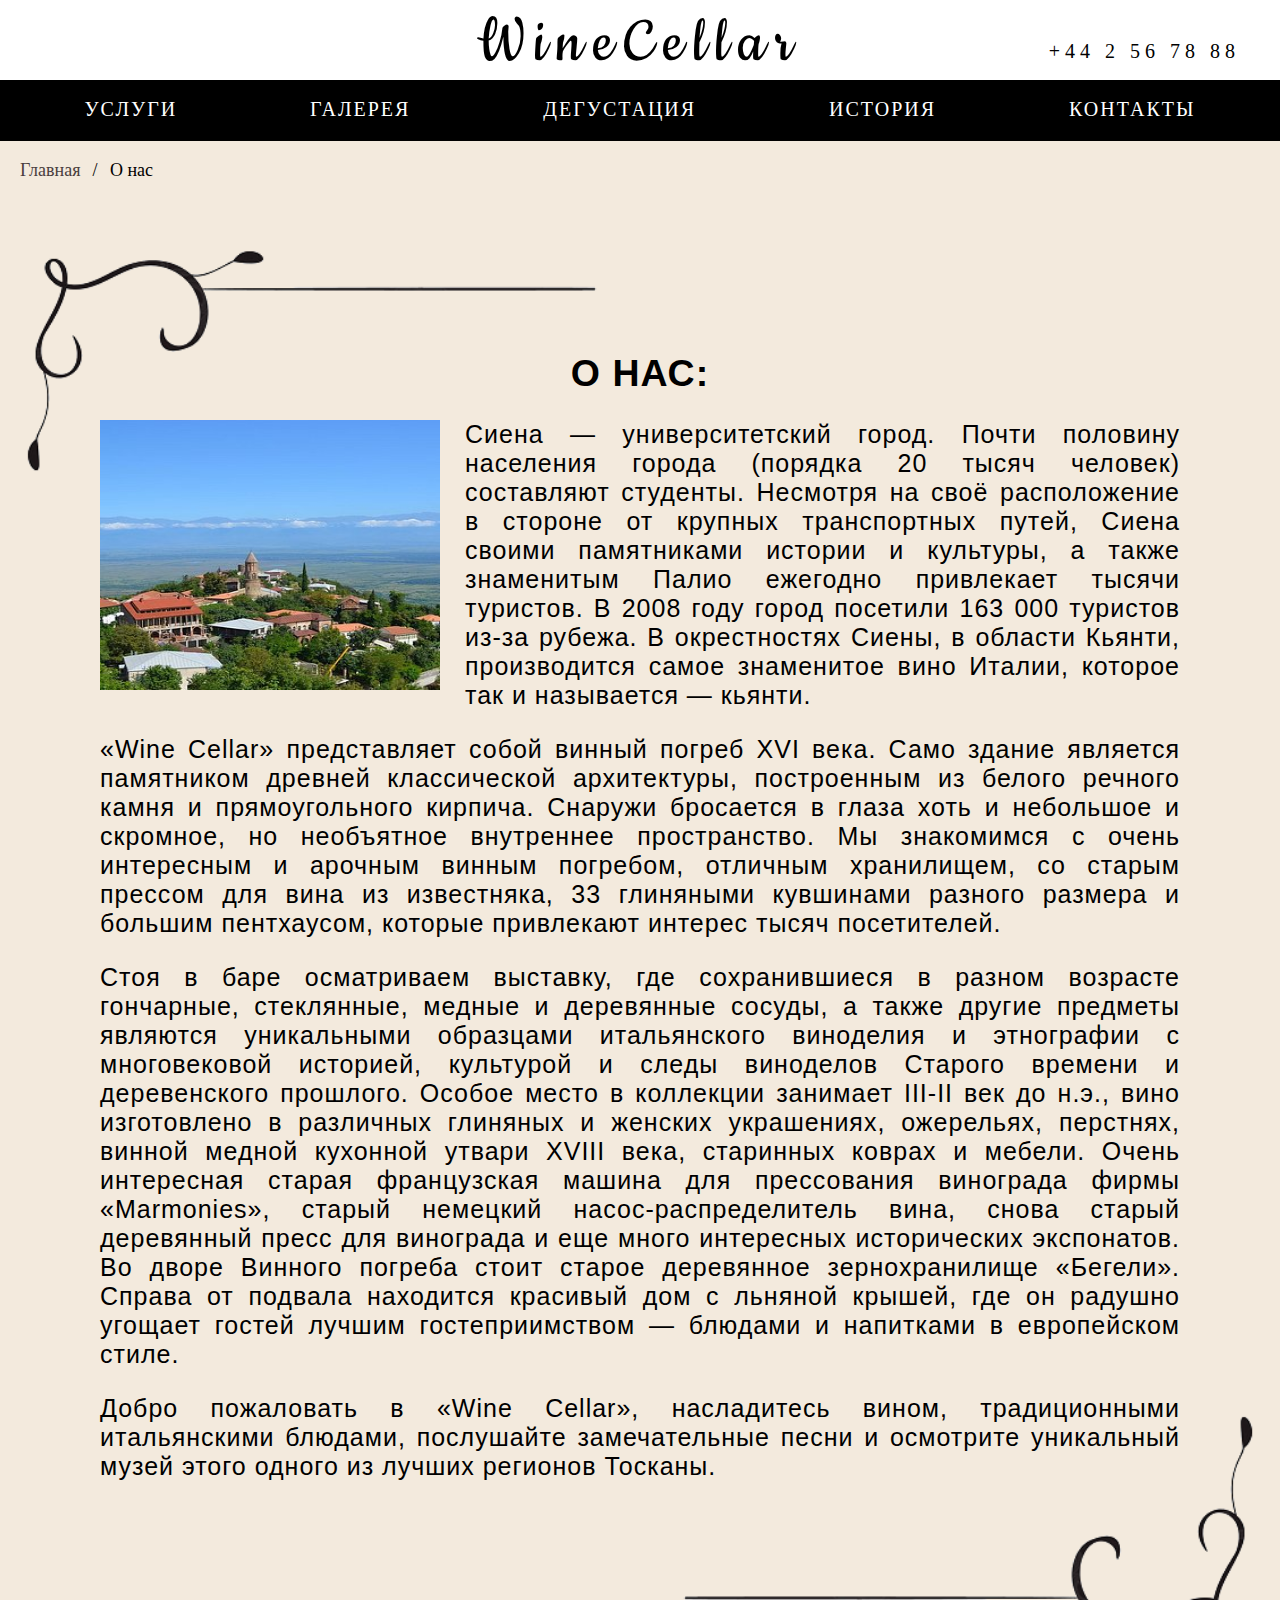
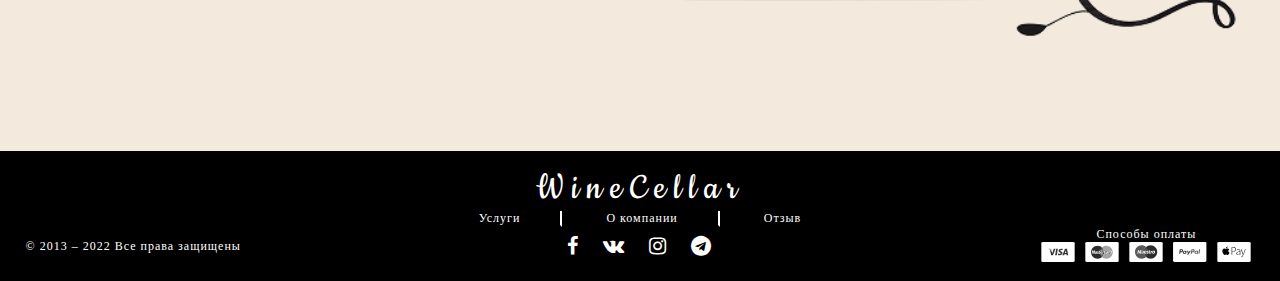
<file: pages/STORY.html>
<!DOCTYPE html>
<html>
    <head>
        <title>О НАС</title>
        <link rel="icon"  href="../img/icon.png">
        <meta name="viewport" content="width=device-width, initial-scale=1">
        <script src="https://css3-mediaqueries-js.googlecode.com/files/css3-mediaqueries.js"></script>
        <script src="https://html5shim.googlecode.com/svn/trunk/html5.js"></script>
        <link rel="preconnect" href="https://fonts.googleapis.com">
        <link rel="preconnect" href="https://fonts.gstatic.com" crossorigin>
        <link href="https://fonts.googleapis.com/css2?family=Cookie&display=swap" rel="stylesheet">
        <link rel="stylesheet" href="https://cdnjs.cloudflare.com/ajax/libs/font-awesome/4.7.0/css/font-awesome.min.css">
        <link rel="stylesheet" href="../css/header.css">
        <link rel="stylesheet" href="../css/footer.css">
        <link rel="stylesheet" href="../css/background.css">
        <link rel="stylesheet" href="../css/breadcrumb.css">
        <style>
            .content {
                font-family: 'Franklin Gothic Medium', 'Arial Narrow', Arial, sans-serif;
                font-size: 25px;
                background: url("../img/border3.png") left top no-repeat;
                background-size: 600px;
                position: relative;
                margin-top: 0px;
                letter-spacing: 1px;
            }
            div.content h2 {
                padding-top: 130px;
                margin-bottom: 0px;
                text-align: center;
            }
            div.content p {
                text-align: justify;
                margin-bottom: 20px;
            }
            .content-top {
                margin-left: 100px;
                margin-right: 100px;
            }
            div.content-top img {
                width: 340px;
                height: 270px;
                padding-bottom: 10px;
                padding-right: 25px;
                margin-top: 25px;
                float: left;
            }
            .content-down {
                background: url("../img/border2.png") no-repeat 100% 60%;
                background-size: 600px;
                height: 250px;
                position: relative;
                bottom: 100px;
            }
            footer {
                    bottom: 0px;
                }
            @media all and (max-width:800px){
                .content-top {
                    margin-left: 0px;
                    margin-right: 0px;
                    text-align: center;
                }
                div.content h2 {
                    padding-top: 100px;
                    margin: 0 auto;
                }
                div.content p {
                    margin-left: 6%;
                    margin-right: 6%;
                }
                div.content-top img {
                    width: auto;
                    height: auto;
                    float: none;
                    padding-left: 40px;
                    padding-right: 40px;
                }
                .content, .content-down {
                    background-size: auto;
                }
                .content-down {
                   display: none;
                }
            }
        </style>
    </head>
    <body>
    <!--  -->
        <header>
            <div class="header-top">
                <a class="header-top-name" href="../index.html" title="WINECELLAR">WineCellar</a><p class="header-top-name"><a href="tel:+442567888">+44 2 56 78 88</a></p>
            </div>
            <div class="header-mobil">
                <p class="header-top-name-mobil"><a href="tel:+442567888">+44 2 56 78 88</a></p>
                <a href=""><img src="../img/burger_icon.png"></a>
                    <div class="header-mobil-menu">
                        <div class="hov">
                            <a class="hov_a" href="../pages/GALLERY.html" title="GALLERY">ГАЛЕРЕЯ</a></div>
                        <div class="hov">
                            <a class="hov_a" href="../pages/TASTING.html" title="TASTING">ДЕГУСТАЦИЯ</a></div>
                        <div class="hov">
                            <a class="hov_a" href="../pages/STORY.html" title="STORY">ИСТОРИЯ</a></div>
                        <div class="hov">
                            <a class="hov_a" href="../pages/CONTACT.html" title="CONTACT">КОНТАКТЫ</a></div>
                        <div class="hov">
                            <a class="hov_a" href="../pages/RESTAURANT.html" title="RESTAURANT">РЕСТОРАН</a></div>
                    </div>
            </div>
            <ul class="menu">
                <li class="hov">
                    <a class="hov_a" href="../pages/SERVIСES.html" title="SERVICES">УСЛУГИ</a>
                    <div class="hovDown">
                        <div>
                            <a class="hov_a" href="../pages/TASTING.html" title="TASTING">ЭКСКУРСИИ</a>
                        </div>
                        <div>
                            <a class="hov_a" href="../pages/TASTING.html" title="TASTING">ДЕГУСТАЦИЯ</a>
                        </div>
                        <div>
                            <a class="hov_a" href="../pages/RESTAURANT.html" title="RESTAURANT">РЕСТОРАН</a>
                        </div>
                    </div>
                </li>
                <li class="hov">
                    <a class="hov_a" href="../pages/GALLERY.html" title="GALLERY">ГАЛЕРЕЯ</a></li>
                <li class="hov">
                    <a class="hov_a" href="../pages/TASTING.html" title="TASTING">ДЕГУСТАЦИЯ</a></li>
                <li class="hov">
                    <a class="hov_a" href="../pages/STORY.html" title="STORY">ИСТОРИЯ</a></li>
                <li class="hov">
                    <a class="hov_a" href="../pages/CONTACT.html" title="CONTACT">КОНТАКТЫ</a></li>
            </ul>
        </header>
        <ul class="breadcrumb">
            <li><a href="../index.html#cellar" title="WINECELLAR">Главная</a></li>
            <li>О нас</li>
        </ul>
        <div class="content">
            <div class="content-top">
                <h2><b>О НАС:</b></h2>
                <img src="../img/gallery16.jpg" alt="excursion">
                <P>Сиена &mdash; университетский город. Почти половину населения города (порядка 20 тысяч человек) составляют студенты. Несмотря на своё расположение в стороне от крупных транспортных путей, Сиена своими памятниками истории и культуры, а также знаменитым Палио ежегодно привлекает тысячи туристов. В 2008 году город посетили 163 000 туристов из-за рубежа. В окрестностях Сиены, в области Кьянти, производится самое знаменитое вино Италии, которое так и называется &mdash; кьянти.</P>
                <P>&laquo;Wine Cellar&raquo; представляет собой винный погреб XVI века. Само здание является памятником древней классической архитектуры, построенным из белого речного камня и прямоугольного кирпича. Снаружи бросается в глаза хоть и небольшое и скромное, но необъятное внутреннее пространство. Мы знакомимся с очень интересным и арочным винным погребом, отличным хранилищем, со старым прессом для вина из известняка, 33 глиняными кувшинами разного размера и большим пентхаусом, которые привлекают интерес тысяч посетителей.</P>
                <p>Стоя в баре осматриваем выставку, где сохранившиеся в разном возрасте гончарные, стеклянные, медные и деревянные сосуды, а также другие предметы являются уникальными образцами итальянского виноделия и этнографии с многовековой историей, культурой и следы виноделов Старого времени и деревенского прошлого. Особое место в коллекции занимает III-II век до н.э., вино изготовлено в различных глиняных и женских украшениях, ожерельях, перстнях, винной медной кухонной утвари XVIII века, старинных коврах и мебели. Очень интересная старая французская машина для прессования винограда фирмы &laquo;Marmonies&raquo;, старый немецкий насос-распределитель вина, снова старый деревянный пресс для винограда и еще много интересных исторических экспонатов. Во дворе Винного погреба стоит старое деревянное зернохранилище &laquo;Бегели&raquo;. Справа от подвала находится красивый дом с льняной крышей, где он радушно угощает гостей лучшим гостеприимством &mdash; блюдами и напитками в европейском стиле.</p>
                <p>Добро пожаловать в &laquo;Wine Cellar&raquo;, насладитесь вином, традиционными итальянскими блюдами, послушайте замечательные песни и осмотрите уникальный музей этого одного из лучших регионов Тосканы.</P>
            </div>
        </div>
        <div class="content-down"></div>
        <footer>
            <div class="footer_top">WineCellar</div>
            <div class="footer_center">
                <a class="hov_a" href="../pages/SERVIСES.html" title="SERVICES">Услуги</a>
                <a class="hov_a" href="../pages/STORY.html" title="STORY">О компании</a>
                <a class="hov_a" href="../pages/REVIEW.html" title="REVIEW">Отзыв</a>
            </div>
            <div class="footer_down">
                <div>
                    &copy; 2013 &ndash; 2022 Все права защищены
                </div>
                <div class="social">
                    <a href="http://www.facebook.com" class="fa fa-facebook" target="blank" title="facebook"></a>
                    <a href="http://www.vk.com" class="fa fa-vk" target="blank" title="vk"></a>
                    <a href="http://www.instagram.com" class="fa fa-instagram" target="blank" title="instagram"></a>
                    <a href="http://www.telegram.com" class="fa fa-telegram" target="blank" title="telegram"></a>
                </div>
                <div>Способы оплаты
                    <div>
                    <a class="pay" href="https://cis.visa.com" target="blank"><img src="../img/Visa.svg" alt="pay"></a>
                    <a class="pay" href="https://www.mastercard.by" target="blank"><img src="../img/Master.svg" alt="pay"></a>
                    <a class="pay" href="https://www.mastercard.by" target="blank"><img src="../img/Maestro.svg" alt="pay"></a>
                    <a class="pay" href="https://www.paypal.com" target="blank"><img src="../img/Paypal.svg" alt="pay"></a>
                    <a class="pay" href="https://apps.apple.com/ru/app/apple-wallet/id1160481993" target="blank"><img src="../img/Apple.svg" alt="pay"></a>
                    </div>
                </div>
            </div>
        </footer>
    </body>
</html>
</file>
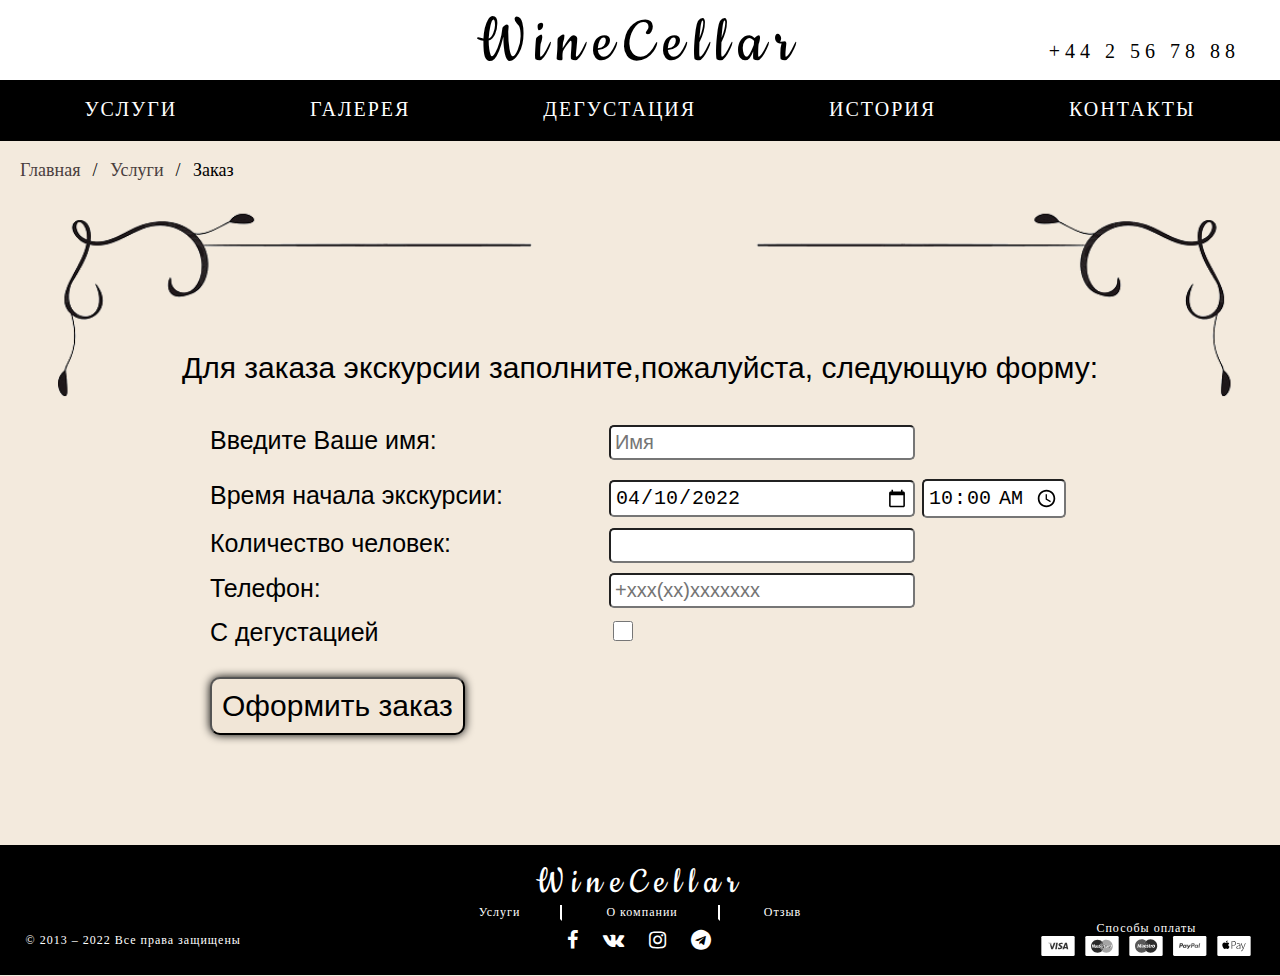
<file: pages/TASTING.html>
<!DOCTYPE html>
<html>
    <head>
        <title>ДЕГУСТАЦИЯ</title>
        <link rel="icon"  href="../img/icon.png">
        <meta name="viewport" content="width=device-width, initial-scale=1">
        <link rel="preconnect" href="https://fonts.gstatic.com" crossorigin>
        <link href="https://fonts.googleapis.com/css2?family=Cookie&display=swap" rel="stylesheet">
        <link rel="stylesheet" href="https://cdnjs.cloudflare.com/ajax/libs/font-awesome/4.7.0/css/font-awesome.min.css">
        <link rel="stylesheet" href="../css/header.css">
        <link rel="stylesheet" href="../css/footer.css">
        <link rel="stylesheet" href="../css/background.css">
        <link rel="stylesheet" href="../css/tasting.css">
        <link rel="stylesheet" href="../css/breadcrumb.css">
        <style>
            
        </style>
    </head>
    <body>
    <!--  -->
        <header>
            <div class="header-top">
                <a class="header-top-name" href="../index.html" title="WINECELLAR">WineCellar</a><p class="header-top-name"><a href="tel:+442567888">+44 2 56 78 88</a></p>
            </div>
            <div class="header-mobil">
                <p class="header-top-name-mobil"><a href="tel:+442567888">+44 2 56 78 88</a></p>
                <a href=""><img src="../img/burger_icon.png"></a>
                    <div class="header-mobil-menu">
                        <div class="hov">
                            <a class="hov_a" href="../pages/GALLERY.html" title="GALLERY">ГАЛЕРЕЯ</a></div>
                        <div class="hov">
                            <a class="hov_a" href="../pages/TASTING.html" title="TASTING">ДЕГУСТАЦИЯ</a></div>
                        <div class="hov">
                            <a class="hov_a" href="../pages/STORY.html" title="STORY">ИСТОРИЯ</a></div>
                        <div class="hov">
                            <a class="hov_a" href="../pages/CONTACT.html" title="CONTACT">КОНТАКТЫ</a></div>
                        <div class="hov">
                            <a class="hov_a" href="../pages/RESTAURANT.html" title="RESTAURANT">РЕСТОРАН</a></div>
                    </div>
            </div>
            <ul class="menu">
                <li class="hov">
                    <a class="hov_a" href="../pages/SERVIСES.html" title="SERVICES">УСЛУГИ</a>
                    <div class="hovDown">
                        <div>
                            <a class="hov_a" href="../pages/TASTING.html" title="TASTING">ЭКСКУРСИИ</a>
                        </div>
                        <div>
                            <a class="hov_a" href="../pages/TASTING.html" title="TASTING">ДЕГУСТАЦИЯ</a>
                        </div>
                        <div>
                            <a class="hov_a" href="../pages/RESTAURANT.html" title="RESTAURANT">РЕСТОРАН</a>
                        </div>
                    </div>
                </li>
                <li class="hov">
                    <a class="hov_a" href="../pages/GALLERY.html" title="GALLERY">ГАЛЕРЕЯ</a></li>
                <li class="hov">
                    <a class="hov_a" href="../pages/TASTING.html" title="TASTING">ДЕГУСТАЦИЯ</a></li>
                <li class="hov">
                    <a class="hov_a" href="../pages/STORY.html" title="STORY">ИСТОРИЯ</a></li>
                <li class="hov">
                    <a class="hov_a" href="../pages/CONTACT.html" title="CONTACT">КОНТАКТЫ</a></li>
            </ul>
        </header>
        <ul class="breadcrumb">
            <li><a href="../index.html#cellar" title="WINECELLAR">Главная</a></li>
            <li><a href="../pages/SERVIСES.html#services" title="SERVICES">Услуги</a></li>
            <li>Заказ</li>
        </ul>
        <div class="content">
            <form method="post" action="">
                <div class="margin">
                    Для заказа экскурсии заполните,пожалуйста, следующую форму:
                </div>
                <div class="name">
                    <label for="data">Введите Ваше имя:</label>
                    <input class="name-text" type="text color" name="name" placeholder="Имя" autocomplete="off">
                </div>
                <div>
                    <label for="data">Время начала экскурсии:</label>
                    <input class="data" type=date value="2022-04-10">
                    <input class="time" type=time value="10:00">
                </div>
                <div>
                    <label for="onename">Количество человек:</label>
                    <input class="cal" type="text" name="onename" id="onename" maxlength="4" autocomplete="off">
                </div>
                <div>
                    <label for="tel">Телефон:</label>
                    <input class="tel" type="tel" name="tel" id="tel" pattern="2[0-9]{3}-[0-9]{3}" placeholder="+xxx(xx)xxxxxxx" autocomplete="off">
                </div>
                <div>
                    <label for="accept">С дегустацией</label>
                    <input type="checkbox" class="whith" name="accept" id="accept">
                </div>
                <div>
                    <input onclick="tasting()" class="submit" type="submit" value="Оформить заказ">
                </div>
            </form>
        </div>
        <footer>
            <div class="footer_top">WineCellar</div>
            <div class="footer_center">
                <a class="hov_a" href="../pages/SERVIСES.html" title="SERVICES">Услуги</a>
                <a class="hov_a" href="../pages/STORY.html" title="STORY">О компании</a>
                <a class="hov_a" href="../pages/REVIEW.html" title="REVIEW">Отзыв</a>
            </div>
            <div class="footer_down">
                <div>
                    &copy; 2013 &ndash; 2022 Все права защищены
                </div>
                <div class="social">
                    <a href="http://www.facebook.com" class="fa fa-facebook" target="blank" title="facebook"></a>
                    <a href="http://www.vk.com" class="fa fa-vk" target="blank" title="vk"></a>
                    <a href="http://www.instagram.com" class="fa fa-instagram" target="blank" title="instagram"></a>
                    <a href="http://www.telegram.com" class="fa fa-telegram" target="blank" title="telegram"></a>
                </div>
                <div>Способы оплаты
                    <div>
                    <a class="pay" href="https://cis.visa.com" target="blank"><img src="../img/Visa.svg" alt="pay"></a>
                    <a class="pay" href="https://www.mastercard.by" target="blank"><img src="../img/Master.svg" alt="pay"></a>
                    <a class="pay" href="https://www.mastercard.by" target="blank"><img src="../img/Maestro.svg" alt="pay"></a>
                    <a class="pay" href="https://www.paypal.com" target="blank"><img src="../img/Paypal.svg" alt="pay"></a>
                    <a class="pay" href="https://apps.apple.com/ru/app/apple-wallet/id1160481993" target="blank"><img src="../img/Apple.svg" alt="pay"></a>
                    </div>
                </div>
            </div>
        </footer>
        <script src="../js/main_tasting.js"></script>
    </body>
</html>
</file>
<file: css/header.css>
header {
    height: 50px;
    position: fixed;
    width: 100%;
    top: 0;
    left: 0px;
    z-index: 1;
    right: 0px;
}
.header-top {
    background-color: white;
    width: 100%;
    height: 70px;
    display: inline-block;
    margin: 0 auto;
    text-align: center;
    padding-top: 5px;
    padding-bottom: 5px;
}
p.header-top-name {
    position: absolute;
    right: 40px;
    top: 40px;
    font-size: 20px;
    letter-spacing: 5px;
    margin: 0px;
    text-align: end;
}
a.header-top-name {
    font-family: Cookie, cursive;
    font-size: 70px;
    letter-spacing: 10px;
    margin: 0px;
    width: 100%;
    text-decoration: none;
    color: black;
}
.header-top-name a {
    color: black;
    text-decoration: none;
}
.header-top-name-mobil a {
    color: white;
    text-decoration: none;
}
li {
    position: relative;
}
.header-mobil {
    display: none;
}
.menu {
    position: relative;
    margin: 0 auto;
    background-color: black;
    padding: 18px;
    display: flex;
    flex-direction: row;
    justify-content: space-between;
}
.hov {
    padding: 0px;
    background-color: black;
    color: white;
    display: inline;
    margin: 0 auto;
    font-size: 20px;
    letter-spacing: 2px;
    border-bottom: solid 2px black;
}
.hovDown {
    width: 150px;
    display: none;
    background-color: black;
    position: absolute;
    left: -3px;
    top: 25px
}
div.hovDown div {    
    font-size: 15px;
    padding: 15px;
}    
.hov_a {
    color: white;
    text-decoration: none;
    border-bottom: solid 2px black
}
.hov:first-of-type:hover .hovDown {
    display: block;    
}
.hov:hover {
    border-bottom: solid 2px white;
    animation: animation1 9s infinite;
    transition: all .1s ease-in-out;
}
.hovDown .hov_a:hover {
    border-bottom: solid 1px white;
    
}
@media all and (max-width:800px){
    .menu, p.header-top-name {
        display: none;
     } 
     p.header-top-name {
        right: 0px;
        left: 0px;
        font-size: 10px;
        top: 60px;
    }
    p.header-top-name-mobil {
        right: 0px;
        font-size: 18px;
        letter-spacing: 5px;
        margin-top: 20px;
        text-align: end;
        color: white;
        position: absolute;
        margin-right: 20px;
    }
    ul {
        display: block;
    }
    .hov {
        padding: 0px;
        background-color: black;
        color: white;
        font-size: 20px;
        letter-spacing: 2px;
        display: block;
        padding: 10px;
    }
    .hov_a {
        width: 100%;
    }
    .header-mobil {
        display: block;
        position: relative;
        margin: 0px;
        background-color: black;
        width: 100%;
        height: 60px;
        padding-left: 20px;
    }
    .header-mobil img {
        height: 100%;
     }
     .header-mobil p {
         padding-right: 20px;
     }
    .header-mobil-menu {
        width: 60%;
        display: none;
        background-color: black;
        position: absolute;
        left: 0px;
        top: 60px;
        padding: 20px;
    }
    .header-mobil:hover .header-mobil-menu{
        display: block;
    }
    .hov:hover {
        border: solid 1px white;
    }
 }
</file>
<file: css/footer.css>
footer {
    background-color: black;
    color: white;
    position: relative;
    bottom: -140px;
    z-index: 1;
    width: 100%;
    padding-top: 15px;
    padding-bottom: 15px;
}
.footer_top {
    font-family: Cookie, cursive;
    font-size: 40px;
    letter-spacing: 8px;
    text-align: center;
}
.footer_center {
    text-align: center;
    letter-spacing: 1px;
    font-size: 12px;
}
.social a {
    color: white;
    font-size: 20px;
    text-decoration: none;
    border-radius: 50%;
    border-color: white;
    padding: 10px;
}
div.footer_center a {
    border-right: solid 2px white;
    padding-left: 40px;
    padding-right: 40px;
}
div.footer_center a:last-of-type {
    border: none;
}
.footer_down {
    display: flex;
    justify-content: space-between;
    align-items: center;
    padding-left: 2%;
    padding-right: 2%;
    letter-spacing: 1px;
    font-size: 12px;
}
.footer_down div {
    padding: 0px;
    text-align: center;
}
.pay {
    padding: 0px;
    padding-bottom: 0px;
    filter: grayscale(100%);
}
.pay img {
    width: 45px;
    height: 20px;
    block-size: 20px;
    inline-size: 40px;
}
@media all and (max-width:700px){
    .pay, .social a {
        padding: 0px;
        margin-right: 5px;
    }
    div.footer_down {
        padding-left: 1%;
        padding-right: 2%;
    }
    div.footer_center a {
        padding-left: 10px;
        padding-right: 10px;
    }
    .pay img {
        block-size: 20px;
        inline-size: 30px;
    }
}
</file>
<file: css/background.css>
body {
  margin: 0px;
  background-color: rgb(241 230 215 / 85%);
}
</file>
<file: css/breadcrumb.css>
.breadcrumb {
    margin-top: 150px;
    margin-bottom: 0px;
}
ul.breadcrumb {
    padding: 10px 20px;
    list-style: none;
  }
  ul.breadcrumb li {
    display: inline;
    font-size: 18px;
  }
  ul.breadcrumb li+li:before {
    padding: 8px;
    color: black;
    content: "/\00a0";
  }
  ul.breadcrumb li a {
    color: rgb(73, 62, 62);
    text-decoration: none;
  }
  ul.breadcrumb li a:hover {
    color: rgb(73, 62, 62);
    text-decoration: underline;
  }
</file>
<file: css/tasting.css>
.content {
    max-width: 1200px;
    margin: 0 auto;
    background: url("../img/border4.png") center top no-repeat;
    background-size: contain;
}
form {
    padding-left: 50px;
    padding-right: 50px;
    padding-top: 150px;
    margin-top: 10px;
}
form div {
    font-size: 25px;
    margin-bottom: 10px;
    font-family: 'Franklin Gothic Medium', 'Arial Narrow', Arial, sans-serif;
}
div.margin~div {
    padding-left: 120px;
}
.margin {
    font-size: 30px;
    margin-bottom: 30px;
    text-align: center;
}
.name-text {
    width: 30%;
    padding: 4px;
    border-radius: 5px;
    margin-top: 10px;
}
.data {
    width: 30%;
    margin-top: 10px;
    border-radius: 5px;
    padding: 4px;
    background-color: rgb(255, 255, 255);
    border: 2px rgb(118, 118, 118) inset;
}
.time, .tel {
    border-radius: 5px;
    padding: 4px;
}
.tel {
    width: 30%;
}
.time {
    width: auto;
    background-color: rgb(255, 255, 255);
    border: 2px rgb(118, 118, 118) inset;
}
label {
    display: inline-block;
    width: 40%;
    margin-bottom: 0px;
}
input {
    font-size: 20px;
}
.whith {
    height: 20px;
    width: 20px;
}
.submit {
    margin-top: 20px;
    padding: 10px;
    font-size: 30px;
    cursor: pointer;
    background-color: rgb(241, 230, 215); 
    border-radius: 10px; 
    box-shadow: 0 0 10px black;
    font-family: 'Franklin Gothic Medium', 'Arial Narrow', Arial, sans-serif;
}
.submit:active {
    box-shadow: 0 0 10px black inset;
}
.submit:hover {
    background-color: rgb(243, 242, 240);
}
.cal {
    width: 50px;
    border-radius: 5px;
    padding: 4px;
    width: 30%;
}
footer {
    bottom: -100px;
}
@media all and (max-width:800px){
    .content {
        display: block;
        background: none;
        padding-right: 20px;
        padding-left: 20px;
    }
    form {
        padding-right: 0px;
        padding-left: 0px;
        padding-top: 0px;
        width: 100%;
    }
    label {
        width: 70%
    }
    .name-text, .tel, .data, .cal {
        width: 100%;
        box-sizing: border-box;
    }
    div.margin~div {
        padding-left: 0px;
    }
    .submit {
        font-size: 20px;
        margin-bottom: 20px;
    }
    footer {
        bottom: 0px;
    }
}
</file>
